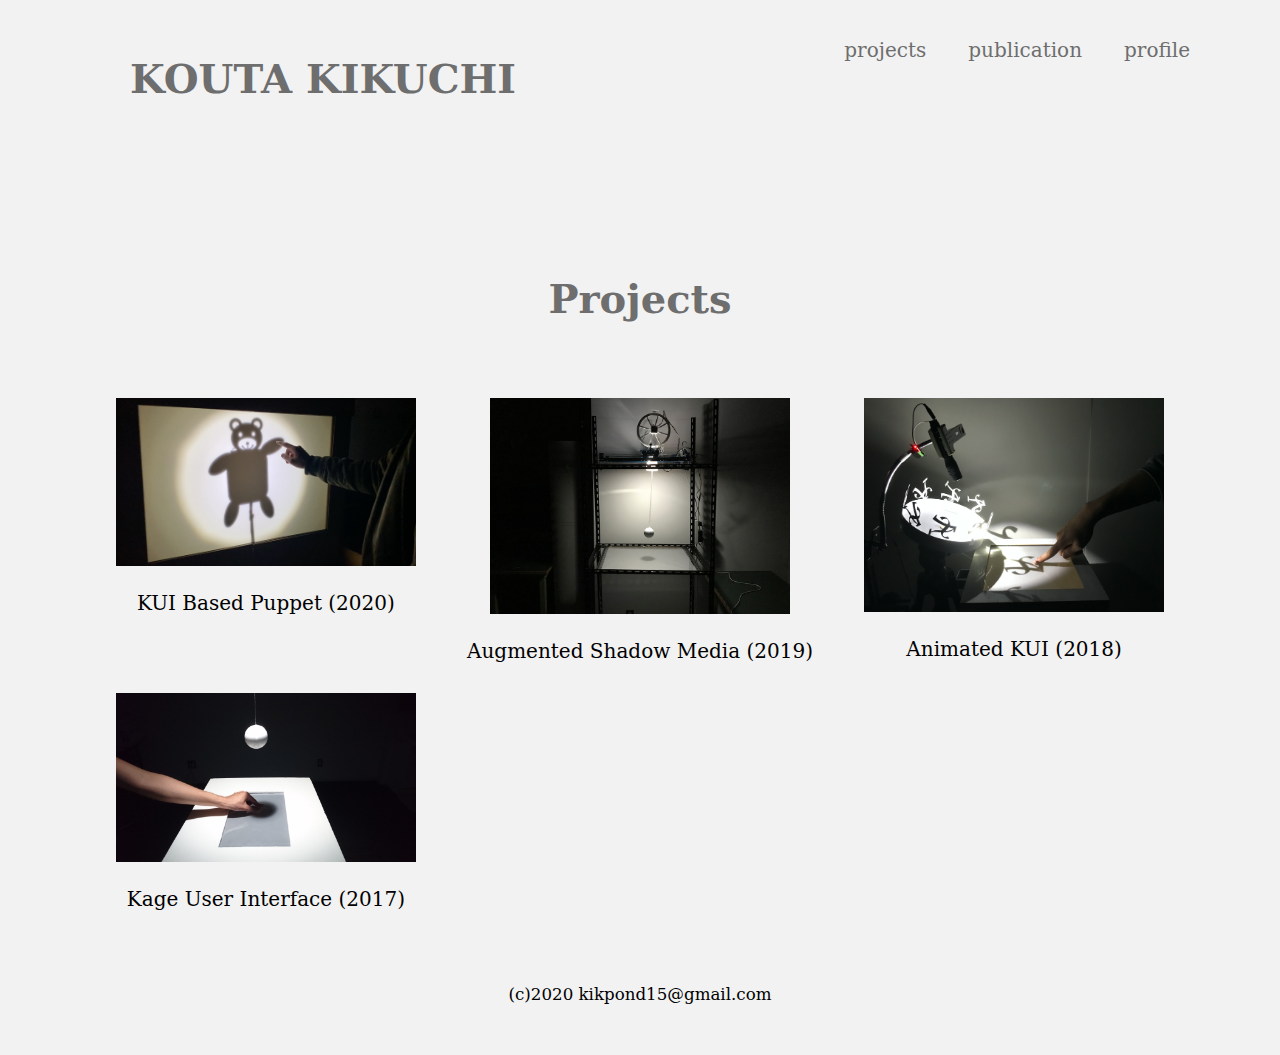
<file: index.html>
<!DOCTYPE html>
<html lang="en" dir="ltr">
  <head>
    <meta charset="utf-8">
    <title>kikportfoilo</title>
    <link rel="stylesheet" href="css/style.css">
  </head>

  <body>
    <header>
      <ul class="topText">
        <a href="index.html"><h1>KOUTA KIKUCHI</h1></a>
      </ul>
      <nav>
        <ul class="global-nav">
          <li><a href="index.html"> projects </a></li>
          <li><a href="publication.html"> publication </a></li>
          <li><a href="profile.html"> profile </a></li>
        </ul>
      </nav>
    </header>

  </body>
  <main>
    <div class="wapper">
      <h1>Projects</h1>
      <div class="portfolio-content">
        <div class="item">
          <a href="kui_based_puppet.html"><img src="img/puppet.png"></a>
          <a href="kui_based_puppet.html"><p>KUI Based Puppet (2020)</p></a>
        </div>
        <div class="item">
          <a href="augmented_shadow_media.html"><img src="img/asm.png"></a>
          <a href="augmented_shadow_media.html"><p>Augmented Shadow Media (2019)</p></a>
        </div>
        <div class="item">
          <a href="animated_kui.html"><img src="img/animatedKUI.png"></a>
          <a href="animated_kui.html"><p>Animated KUI (2018)</p></a>
        </div>
        <div class="item">
          <a href="kui.html"><img src="img/kui.jpeg"></a>
          <a href="kui.html"><p>Kage User Interface (2017)</p></a>
        </div>


      </div>


    </div>
  </main>
  <footer>
    <small>(c)2020 kikpond15@gmail.com</small>
  </footer>
</html>
</file>
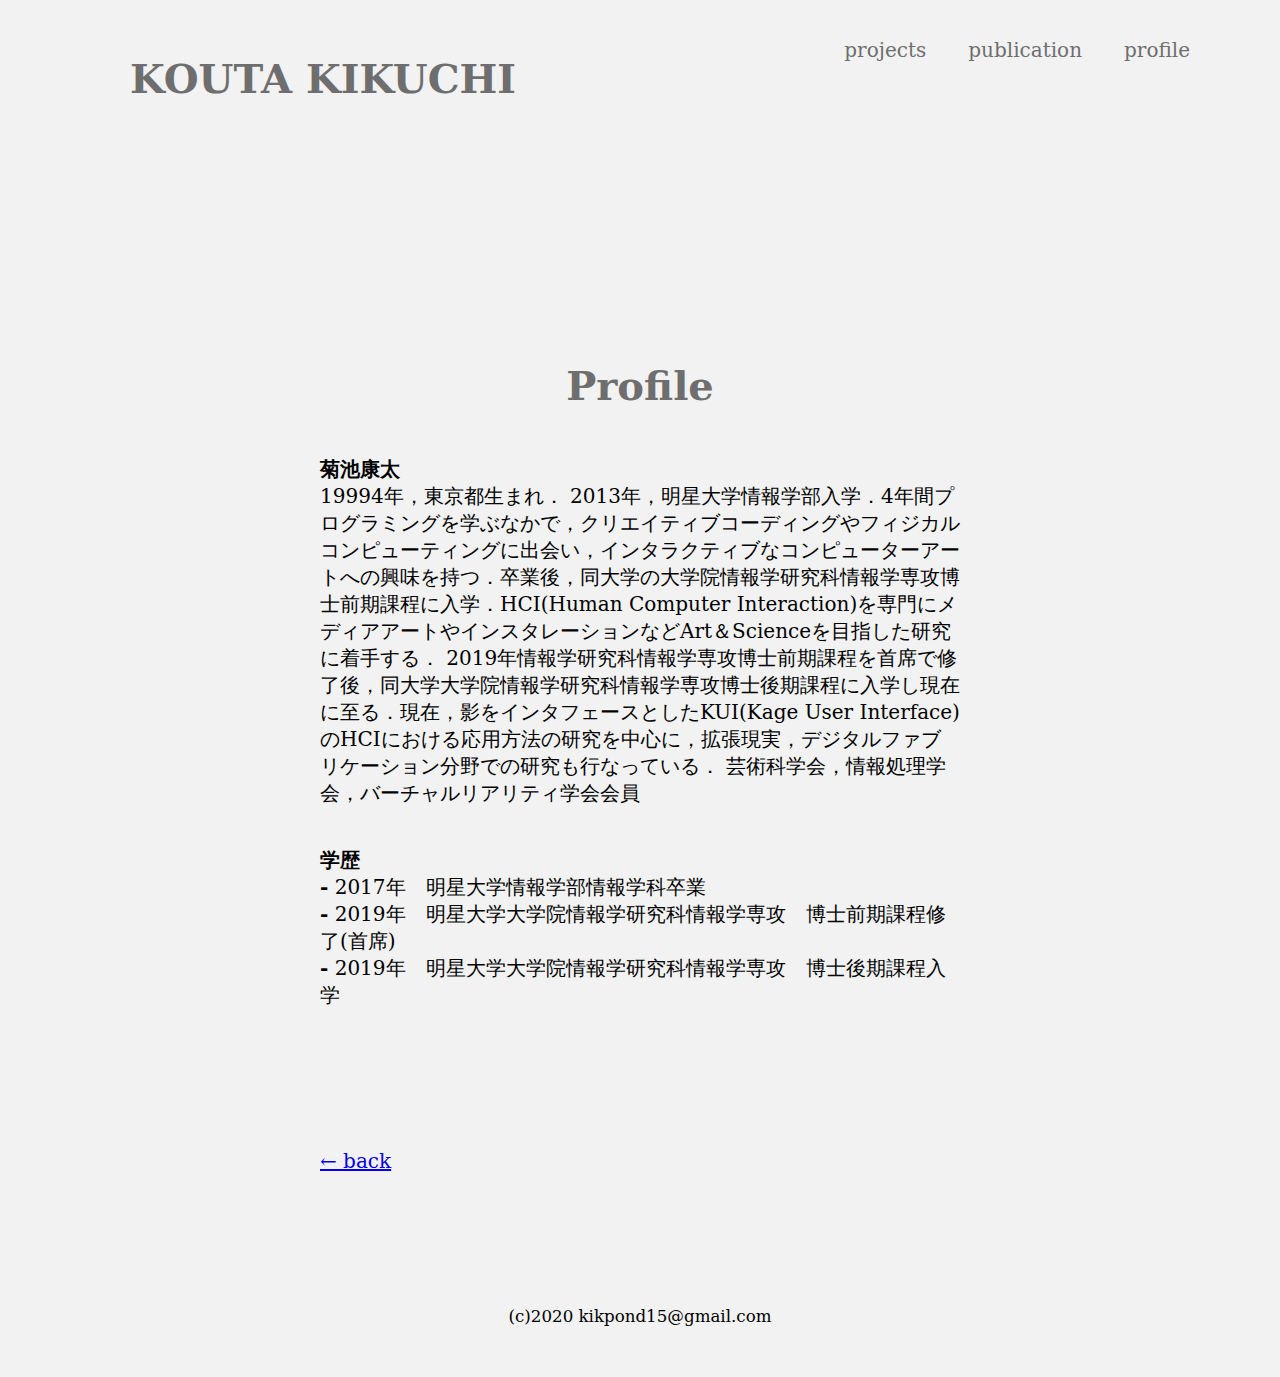
<file: profile.html>
<!DOCTYPE html>
<html lang="en" dir="ltr">

<head>
    <meta charset="utf-8">
    <title>kikportfoilo</title>
    <link rel="stylesheet" href="css/style.css">
    <link href="https://fonts.googleapis.com/css?family=Oswald&display=swap" rel="stylesheet">
</head>

<body id="profile">
    <header>
        <ul class="topText">
            <a href="index.html">
                <h1>KOUTA KIKUCHI</h1>
            </a>
        </ul>
        <nav>
            <ul class="global-nav">
                <li><a href="index.html"> projects </a></li>
                <li><a href="publication.html"> publication </a></li>
                <li><a href="profile.html"> profile </a></li>
            </ul>
        </nav>
    </header>
</body>

<main>
    <div class="wrapper">
        <h1>Profile</h1>
        <div class="profile-content">
            <p class="profile-txt">
                <span>菊池康太</span><br> 19994年，東京都生まれ． 2013年，明星大学情報学部入学．4年間プログラミングを学ぶなかで，クリエイティブコーディングやフィジカルコンピューティングに出会い，インタラクティブなコンピューターアートへの興味を持つ．卒業後，同大学の大学院情報学研究科情報学専攻博士前期課程に入学．HCI(Human Computer Interaction)を専門にメディアアートやインスタレーションなどArt＆Scienceを目指した研究に着手する．
                2019年情報学研究科情報学専攻博士前期課程を首席で修了後，同大学大学院情報学研究科情報学専攻博士後期課程に入学し現在に至る．現在，影をインタフェースとしたKUI(Kage User Interface)のHCIにおける応用方法の研究を中心に，拡張現実，デジタルファブリケーション分野での研究も行なっている． 芸術科学会，情報処理学会，バーチャルリアリティ学会会員
            </p>
        </div>

        <div class="background-content">
            <p class="background-txt">
                <span>学歴</span><br>
                <b>-</b> 2017年　明星大学情報学部情報学科卒業<br>
                <b>-</b> 2019年　明星大学大学院情報学研究科情報学専攻　博士前期課程修了(首席)<br>
                <b>-</b> 2019年　明星大学大学院情報学研究科情報学専攻　博士後期課程入学<br>
            </p>
        </div>

        <div class="back-content">
            <p class="back-txt">
                <a href="index.html">← back</a>
            </p>
        </div>


    </div>
</main>
<footer>
    <small>(c)2020 kikpond15@gmail.com</small>
</footer>

</html>
</file>
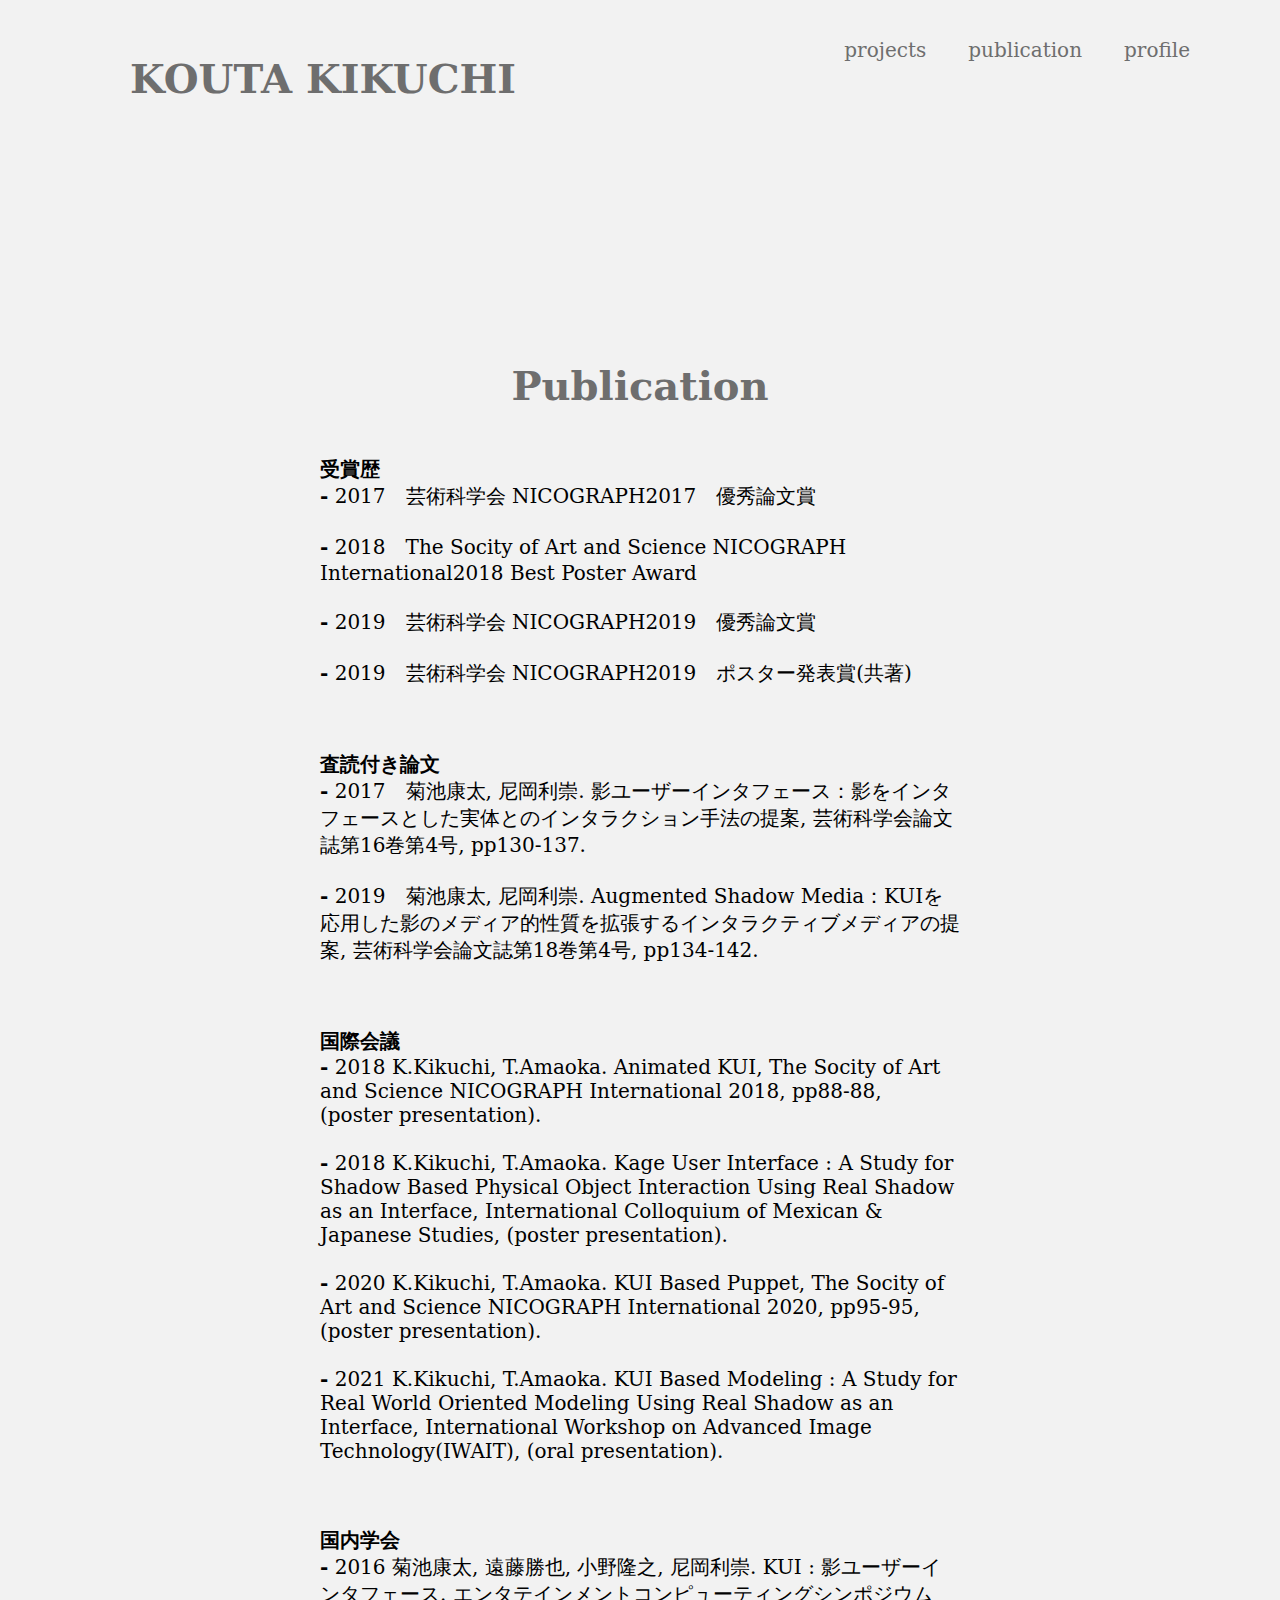
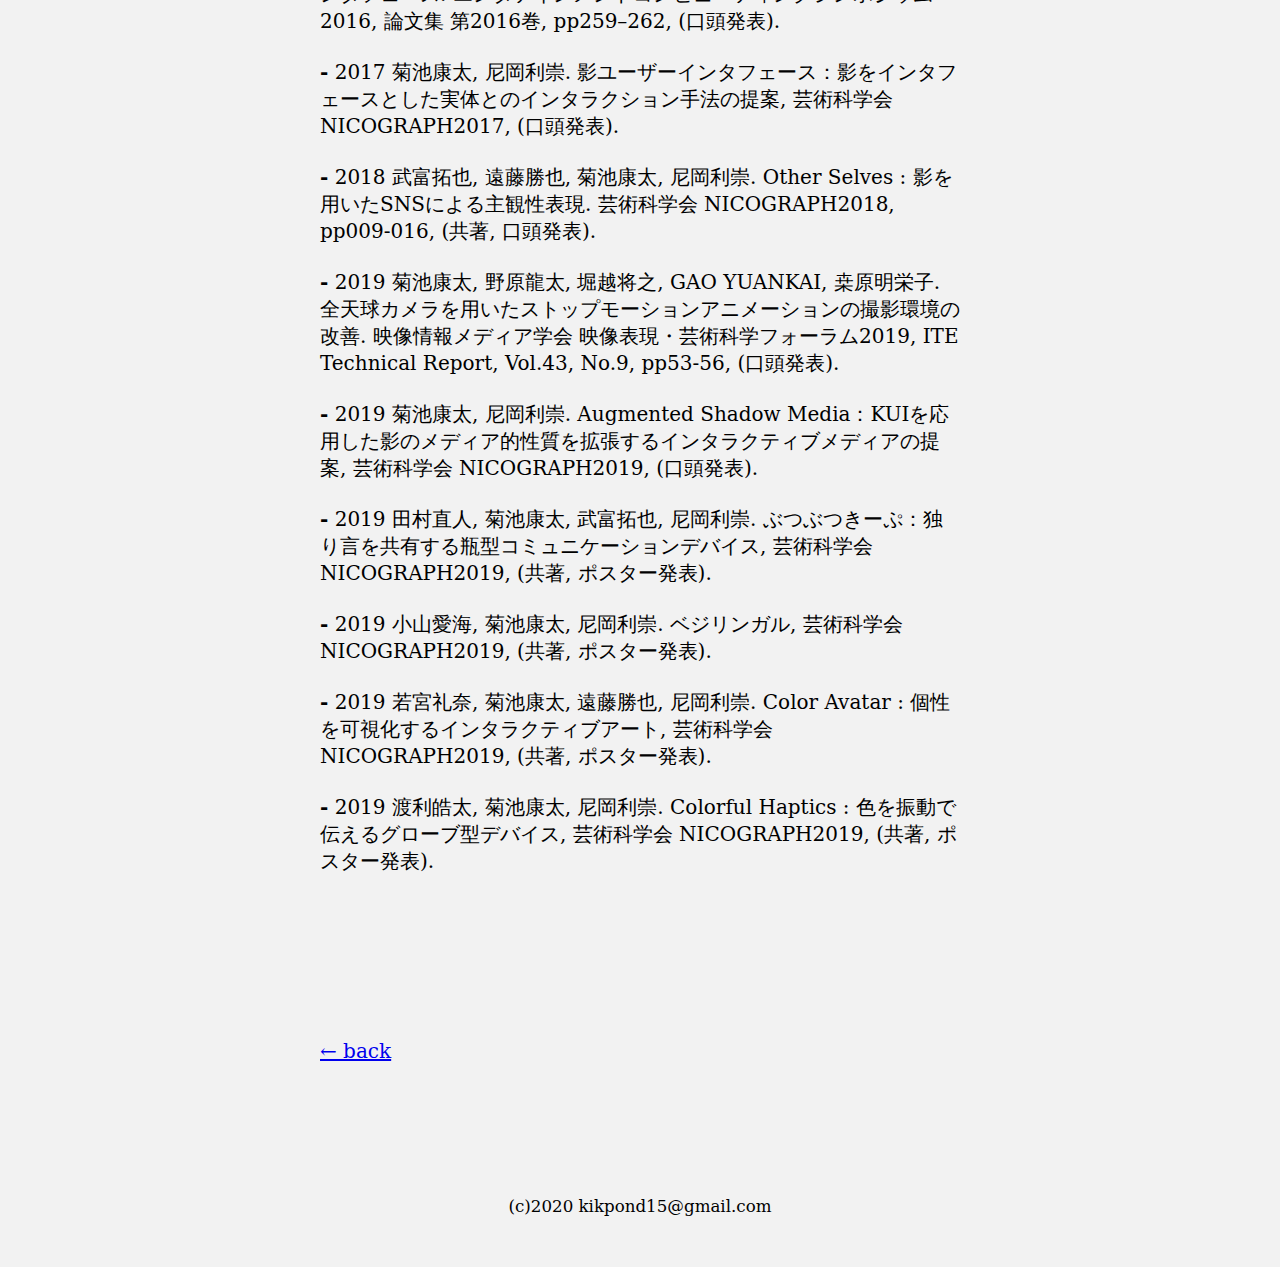
<file: publication.html>
<!DOCTYPE html>
<html lang="en" dir="ltr">

<head>
    <meta charset="utf-8">
    <title>kikportfoilo</title>
    <link rel="stylesheet" href="css/style.css">
    <link href="https://fonts.googleapis.com/css?family=Oswald&display=swap" rel="stylesheet">
</head>

<body id="publication">
    <header>
        <ul class="topText">
            <a href="index.html">
                <h1>KOUTA KIKUCHI</h1>
            </a>
        </ul>
        <nav>
            <ul class="global-nav">
                <li><a href="index.html"> projects </a></li>
                <li><a href="publication.html"> publication </a></li>
                <li><a href="profile.html"> profile </a></li>
            </ul>
        </nav>
    </header>

</body>
<main>
    <div class="wrapper">
        <h1>Publication</h1>
        <div class="publication-content">
            <p class="publication-txt">
                <span>受賞歴</span><br>
                <b>-</b> 2017　芸術科学会 NICOGRAPH2017　優秀論文賞<br><br>
                <b>-</b> 2018　The Socity of Art and Science NICOGRAPH International2018 Best Poster Award<br><br>
                <b>-</b> 2019　芸術科学会 NICOGRAPH2019　優秀論文賞<br><br>
                <b>-</b> 2019　芸術科学会 NICOGRAPH2019　ポスター発表賞(共著)<br><br>
            </p>
        </div>

        <div class="publication-content">
            <p class="publication-txt">
                <span>査読付き論文</span><br>
                <b>-</b> 2017　菊池康太, 尼岡利崇. 影ユーザーインタフェース：影をインタフェースとした実体とのインタラクション手法の提案, 芸術科学会論文誌第16巻第4号, pp130-137. <br><br>
                <b>-</b> 2019　菊池康太, 尼岡利崇. Augmented Shadow Media：KUIを応用した影のメディア的性質を拡張するインタラクティブメディアの提案, 芸術科学会論文誌第18巻第4号, pp134-142. <br><br>
            </p>
        </div>

        <div class="publication-content">
            <p class="publication-txt">
                <span>国際会議</span><br>
                <b>-</b> 2018 K.Kikuchi, T.Amaoka. Animated KUI, The Socity of Art and Science NICOGRAPH International 2018, pp88-88, (poster presentation). <br><br>
                <b>-</b> 2018 K.Kikuchi, T.Amaoka. Kage User Interface : A Study for Shadow Based Physical Object Interaction Using Real Shadow as an Interface, International Colloquium of Mexican & Japanese Studies, (poster presentation). <br><br>
                <b>-</b> 2020 K.Kikuchi, T.Amaoka. KUI Based Puppet, The Socity of Art and Science NICOGRAPH International 2020, pp95-95, (poster presentation). <br><br>
                <b>-</b> 2021 K.Kikuchi, T.Amaoka. KUI Based Modeling : A Study for Real World Oriented Modeling Using Real Shadow as an Interface, International Workshop on Advanced Image Technology(IWAIT), (oral presentation). <br><br>
            </p>
        </div>

        <div class="publication-content">
            <p class="publication-txt">
                <span>国内学会</span><br>
                <b>-</b> 2016 菊池康太, 遠藤勝也, 小野隆之, 尼岡利崇. KUI : 影ユーザーインタフェース. エンタテインメントコンピューティングシンポジウム 2016, 論文集 第2016巻, pp259–262, (口頭発表).<br><br>
                <b>-</b> 2017 菊池康太, 尼岡利崇. 影ユーザーインタフェース：影をインタフェースとした実体とのインタラクション手法の提案, 芸術科学会 NICOGRAPH2017, (口頭発表).<br><br>
                <b>-</b> 2018 武富拓也, 遠藤勝也, 菊池康太, 尼岡利崇. Other Selves : 影を用いたSNSによる主観性表現. 芸術科学会 NICOGRAPH2018, pp009-016, (共著, 口頭発表).<br><br>
                <b>-</b> 2019 菊池康太, 野原龍太, 堀越将之, GAO YUANKAI, 桒原明栄子. 全天球カメラを用いたストップモーションアニメーションの撮影環境の改善. 映像情報メディア学会 映像表現・芸術科学フォーラム2019, ITE Technical Report, Vol.43, No.9, pp53-56, (口頭発表).<br><br>
                <b>-</b> 2019 菊池康太, 尼岡利崇. Augmented Shadow Media：KUIを応用した影のメディア的性質を拡張するインタラクティブメディアの提案, 芸術科学会 NICOGRAPH2019, (口頭発表).<br><br>
                <b>-</b> 2019 田村直人, 菊池康太, 武富拓也, 尼岡利崇. ぶつぶつきーぷ：独り言を共有する瓶型コミュニケーションデバイス, 芸術科学会 NICOGRAPH2019, (共著, ポスター発表).<br><br>
                <b>-</b> 2019 小山愛海, 菊池康太, 尼岡利崇. ベジリンガル, 芸術科学会 NICOGRAPH2019, (共著, ポスター発表).<br><br>
                <b>-</b> 2019 若宮礼奈, 菊池康太, 遠藤勝也, 尼岡利崇. Color Avatar : 個性を可視化するインタラクティブアート, 芸術科学会 NICOGRAPH2019, (共著, ポスター発表).<br><br>
                <b>-</b> 2019 渡利皓太, 菊池康太, 尼岡利崇. Colorful Haptics : 色を振動で伝えるグローブ型デバイス, 芸術科学会 NICOGRAPH2019, (共著, ポスター発表).<br><br>

            </p>
        </div>

        <div class="back-content">
            <p class="back-txt">
                <a href="index.html">← back</a>
            </p>
        </div>



    </div>
</main>
<footer>
    <small>(c)2020 kikpond15@gmail.com</small>
</footer>

</html>
</file>
<file: css/style.css>
@charset "utf-8";

body{
  font-size: 20px;
  font-family: "serif";
  background-color: #F2F2F2;
}

header{
  display: flex;
  justify-content: space-between;
  max-width: 1100px;
  margin: 0 auto;
}

.topText a{
  color: #6E6E6E;
  text-decoration: none;
}

.global-nav{
  display: flex;
  margin-top: 30px;
}
.global-nav li{
  color: #6E6E6E;
  font-size: 20px;
  margin-left: 42px;
  list-style: none;
}

.global-nav a{
  color: #6E6E6E;
  text-decoration: none;
}

main{
  text-align: center;
  margin-top: 10%;
}

h1{
  font-size: 42;
  color: #6E6E6E;
}

footer{
  text-align: center;
  margin: 50px auto;
}

.wrapper{
  margin: 0px auto;
  padding: 60px 0;
}

.profile-content{
  display: flex;
  justify-content: center;
}

.profile-txt{
  width: 640px;
  text-align: left;
}

.profile-txt span{
  font-weight: bold;
}

.background-content{
  display: flex;
  justify-content: center;
}

.background-txt{
  width: 640px;
  text-align: left;
}

.background-txt span{
  font-weight: bold;
}

.publication-content{
  display: flex;
  justify-content: center;
}

.publication-txt{
  width: 640px;
  text-align: left;
}

.publication-txt span{
  font-weight: bold;
}

.publication-nav{
  display: flex;
  justify-content: center;
}

.portfolio-content{
  display: grid;
  gap: 10px;
  grid-template-columns: 1fr 1fr 1fr;
  margin: 6%;
  margin-bottom: 50px;
}

.item img{
  width: 300px;
}

.item a{
  color: #000000;
  text-decoration: none;
}

.kui-content{
  display: flex;
  justify-content: center;
}

.kui-slider{
  width: 640px;
  margin:0 auto;
  display: flex;
  justify-content: center;
}

.kui-content img{
  width: 640px;
}


.kui-txt{
  width: 640px;
  text-align: left;
}

.kui-txt span{
  font-weight: bold;
}

.kui-txt a{
  color: #00BFFF;
  text-decoration: none;
}

.back-content{
  margin-top: 100px;
  display: flex;
  justify-content: center;
}

.back-txt{
  width: 640px;
  text-align: left;
}
</file>
